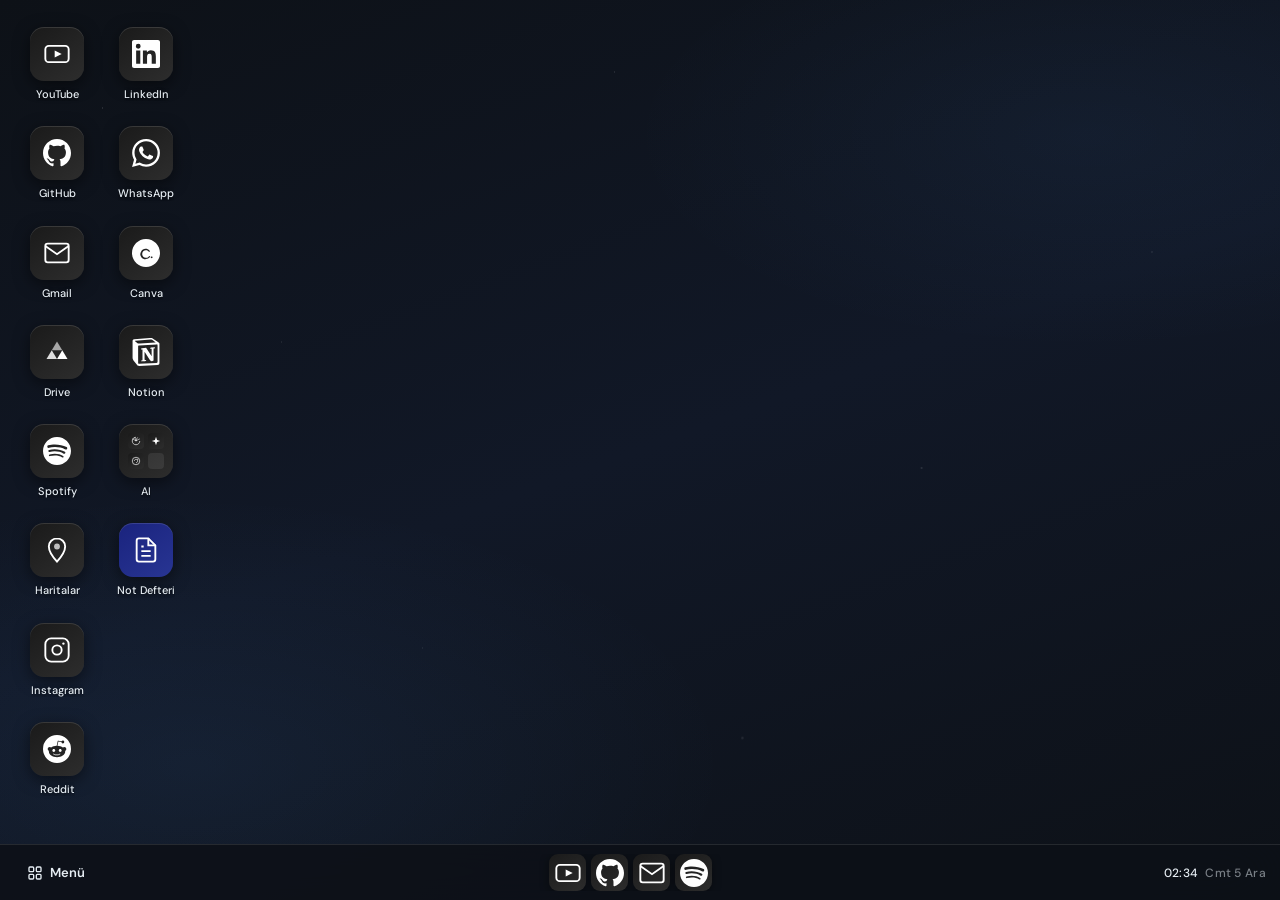
<file: index.html>
<!DOCTYPE html>
<html lang="tr">

<head>
    <meta charset="UTF-8">
    <meta name="viewport" content="width=device-width, initial-scale=1.0, maximum-scale=1.0, user-scalable=no">
    <link rel="icon" type="image/png" href="Duck.jpeg">
    <title>Masaüstüm</title>
    <link href="https://fonts.googleapis.com/css2?family=DM+Sans:wght@400;500;600&display=swap" rel="stylesheet">
    <link rel="stylesheet" href="style.css">
</head>

<body>
    <div id="wp"></div>
    <div id="desktop" oncontextmenu="showCtxMenu(event)"></div>

    <div id="taskbar">
        <div id="start-btn" onclick="toggleStart()">
            <svg viewBox="0 0 24 24" fill="none" stroke="currentColor" stroke-width="2">
                <rect x="3" y="3" width="7" height="7" rx="1.5" />
                <rect x="14" y="3" width="7" height="7" rx="1.5" />
                <rect x="3" y="14" width="7" height="7" rx="1.5" />
                <rect x="14" y="14" width="7" height="7" rx="1.5" />
            </svg>
            <span>Menü</span>
        </div>
        <div id="dock"></div>
        <div id="taskbar-right">
            <span id="clock">--:--</span>
            <span id="date-disp"></span>
        </div>
    </div>

    <button id="fab" onclick="openAddModal(null)">+</button>

    <!-- Folder Popup -->
    <div id="folder-popup">
        <div id="fp-header">
            <span id="fp-title">Klasör</span>
            <span id="fp-count"></span>
        </div>
        <div id="fp-grid"></div>
    </div>

    <!-- Start Menu -->
    <div id="start-menu">
        <h3>Uygulamalar</h3>
        <div id="menu-app-list"></div>
        <div style="height:1px;background:var(--b1);margin:10px 0;"></div>
        <h3>Ayarlar</h3>
        <div class="menu-item" onclick="openWpModal();toggleStart();">
            <div class="menu-item-left">
                <div class="mi-wrap" style="background:#1f2d3d;">
                    <svg viewBox="0 0 24 24" fill="none" stroke="#58a6ff" stroke-width="2">
                        <rect x="2" y="2" width="20" height="20" rx="3" />
                        <circle cx="8" cy="8" r="2" />
                        <path d="m2 15 5-5 4 4 3-3 4 4" />
                    </svg>
                </div>
                <span class="mi-label">Duvar Kağıdı</span>
            </div>
        </div>
        <div class="menu-item" onclick="openAddModal(null);toggleStart();">
            <div class="menu-item-left">
                <div class="mi-wrap" style="background:#1a2d1a;">
                    <svg viewBox="0 0 24 24" fill="none" stroke="#3fb950" stroke-width="2">
                        <line x1="12" y1="5" x2="12" y2="19" />
                        <line x1="5" y1="12" x2="19" y2="12" />
                    </svg>
                </div>
                <span class="mi-label">İkon Ekle</span>
            </div>
        </div>
        <div class="menu-item" id="edit-mi" onclick="toggleEditMode();toggleStart();">
            <div class="menu-item-left">
                <div class="mi-wrap" style="background:#2d2a1a;">
                    <svg viewBox="0 0 24 24" fill="none" stroke="#d29922" stroke-width="2">
                        <path d="m18.5 2.5 3 3L12 15l-4 1 1-4z" />
                    </svg>
                </div>
                <span id="edit-label" class="mi-label">İkonları Düzenle</span>
            </div>
        </div>
    </div>

    <!-- Context Menu -->
    <div id="ctx-menu">
        <div class="ctx-item" onclick="openAddModal(null);closeCtx();">
            <svg viewBox="0 0 24 24" fill="none" stroke="currentColor" stroke-width="2">
                <line x1="12" y1="5" x2="12" y2="19" />
                <line x1="5" y1="12" x2="19" y2="12" />
            </svg> Yeni Uygulama
        </div>
        <div class="ctx-item" onclick="openAddModal(null,'folder');closeCtx();">
            <svg viewBox="0 0 24 24" fill="none" stroke="currentColor" stroke-width="2">
                <path d="M22 19a2 2 0 0 1-2 2H4a2 2 0 0 1-2-2V5a2 2 0 0 1 2-2h5l2 3h9a2 2 0 0 1 2 2z" />
            </svg> Yeni Klasör
        </div>
        <div class="ctx-item" onclick="openWpModal();closeCtx();">
            <svg viewBox="0 0 24 24" fill="none" stroke="currentColor" stroke-width="2">
                <rect x="2" y="2" width="20" height="20" rx="3" />
                <circle cx="8" cy="8" r="2" />
                <path d="m2 15 5-5 4 4 3-3 4 4" />
            </svg> Duvar Kağıdı
        </div>
        <div class="ctx-sep"></div>
        <div class="ctx-item" onclick="toggleEditMode();closeCtx();">
            <svg viewBox="0 0 24 24" fill="none" stroke="currentColor" stroke-width="2">
                <path d="m18.5 2.5 3 3L12 15l-4 1 1-4z" />
            </svg> Düzenleme Modu
        </div>
    </div>

    <!-- Add Modal -->
    <div id="add-modal" class="modal-overlay">
        <div class="modal-box">
            <div class="drag-handle"></div>
            <h2 id="add-modal-title">Yeni Uygulama</h2>
            <div class="type-toggle" id="type-toggle">
                <button class="type-btn active" id="type-app-btn" onclick="setType('app')">Uygulama</button>
                <button class="type-btn" id="type-folder-btn" onclick="setType('folder')">Klasör</button>
            </div>
            <div class="field"><label>İsim</label><input type="text" id="i-name" placeholder="örn. YouTube"
                    autocomplete="off"></div>
            <div class="field" id="url-field"><label>URL</label><input type="url" id="i-url" placeholder="https://..."
                    inputmode="url"></div>
            <div class="field"><label>İkon</label>
                <div class="icon-picker-grid" id="icon-picker"></div>
            </div>
            <div class="field"><label>Renk</label>
                <select id="i-color">
                    <option value="#c62828,#e53935">Kırmızı</option>
                    <option value="#1565c0,#1976d2">Mavi</option>
                    <option value="#1b5e20,#388e3c">Yeşil</option>
                    <option value="#e65100,#f57c00">Turuncu</option>
                    <option value="#4527a0,#7b1fa2">Mor</option>
                    <option value="#880e4f,#c2185b">Pembe</option>
                    <option value="#212121,#424242">Koyu</option>
                    <option value="#006064,#0097a7">Teal</option>
                    <option value="#1a237e,#283593">Lacivert</option>
                    <option value="#bf360c,#d84315">Ateş</option>
                    <option value="#37474f,#546e7a">Çelik</option>
                    <option value="#4e342e,#6d4c41">Kahve</option>
                </select>
            </div>
            <div class="field" id="view-mode-field"><label>Klasör Görünümü</label>
                <div class="type-toggle">
                    <button class="type-btn active" id="vm-transparent-btn" onclick="setViewMode('transparent')">Şeffaf</button>
                    <button class="type-btn" id="vm-icon-btn" onclick="setViewMode('icon')">İkon</button>
                </div>
            </div>
            <div class="modal-actions">
                <button class="btn btn-cancel" onclick="closeAddModal()">İptal</button>
                <button class="btn btn-primary" id="add-confirm-btn" onclick="confirmAdd()">Ekle</button>
            </div>
        </div>
    </div>

    <!-- Wallpaper Modal -->
    <div id="wp-modal" class="modal-overlay">
        <div class="modal-box">
            <div class="drag-handle"></div>
            <h2>Duvar Kağıdı</h2>
            <div class="wp-grid" id="wp-grid"></div>
            <div class="modal-actions">
                <button class="btn btn-cancel" onclick="closeWpModal()">İptal</button>
                <button class="btn btn-primary" onclick="applyWp()">Uygula</button>
            </div>
        </div>
    </div>

    <div id="toast"></div>
    <script src="script.js"></script>
</body>

</html>
</file>
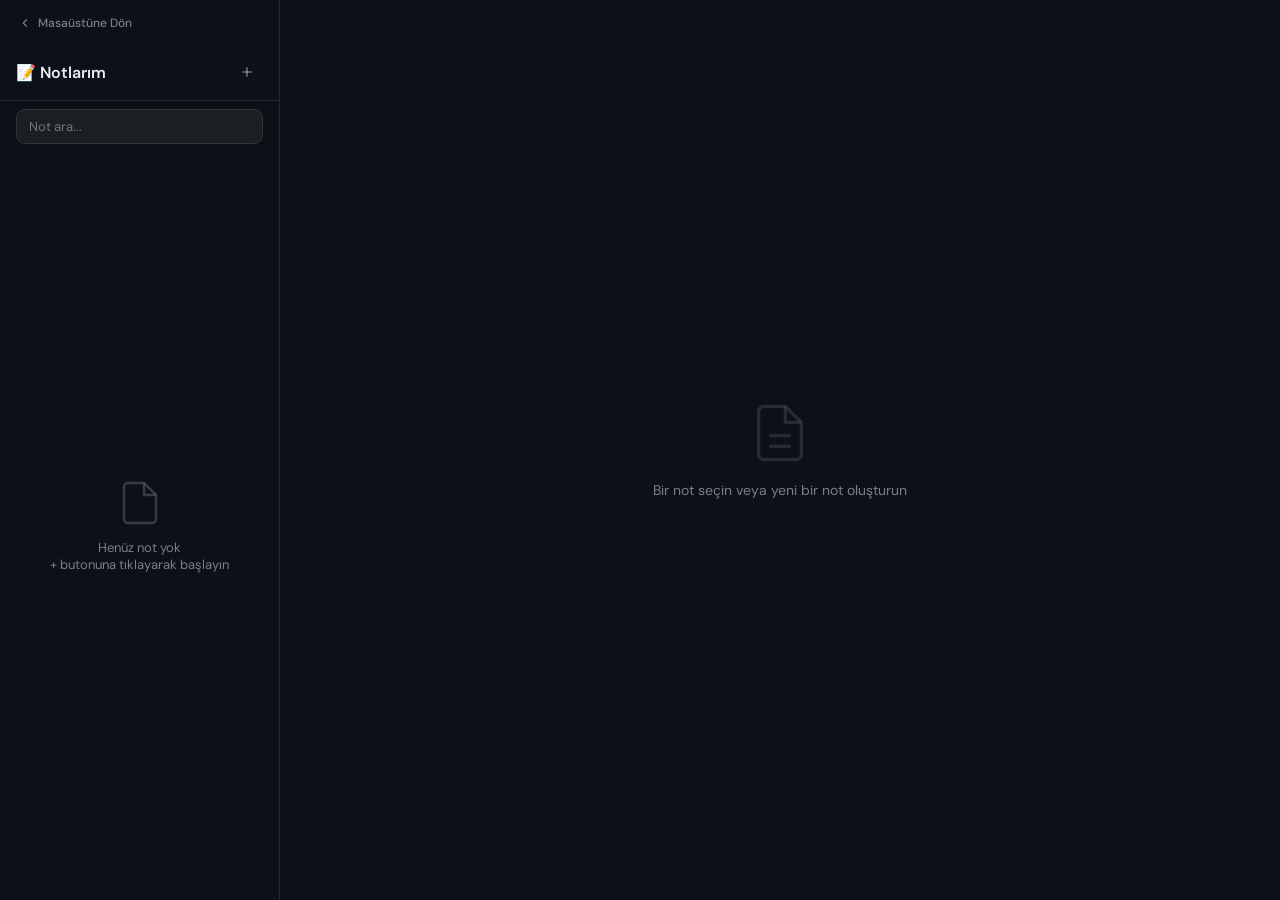
<file: notepad.html>
<!DOCTYPE html>
<html lang="tr">
<head>
    <meta charset="UTF-8">
    <meta name="viewport" content="width=device-width, initial-scale=1.0, maximum-scale=1.0, user-scalable=no">
    <title>Not Defteri</title>
    <link href="https://fonts.googleapis.com/css2?family=DM+Sans:wght@400;500;600&display=swap" rel="stylesheet">
    <style>
        * { margin:0; padding:0; box-sizing:border-box; -webkit-tap-highlight-color:transparent; }
        :root {
            --bg:#0d1117; --s1:rgba(255,255,255,.05); --s2:rgba(255,255,255,.09);
            --b1:rgba(255,255,255,.1); --b2:rgba(255,255,255,.18);
            --tx:#e6edf3; --tx2:rgba(230,237,243,.5); --ac:#58a6ff; --red:#f85149;
            --sh:0 8px 32px rgba(0,0,0,.65);
        }
        body { font-family:'DM Sans',sans-serif; background:var(--bg); color:var(--tx); height:100vh; display:flex; overflow:hidden; }

        /* Sidebar */
        #sidebar {
            width:280px; min-width:280px; height:100vh; background:rgba(13,17,23,.97);
            border-right:1px solid var(--b1); display:flex; flex-direction:column; z-index:10;
        }
        #sidebar-header {
            padding:18px 16px 12px; display:flex; align-items:center; justify-content:space-between;
            border-bottom:1px solid var(--b1);
        }
        #sidebar-header h2 { font-size:16px; font-weight:600; }
        .header-actions { display:flex; gap:6px; }
        .icon-btn {
            width:32px; height:32px; border-radius:8px; border:none; background:transparent;
            color:var(--tx2); cursor:pointer; display:flex; align-items:center; justify-content:center;
            transition:background .12s, color .12s;
        }
        .icon-btn:hover { background:var(--s2); color:var(--tx); }
        .icon-btn svg { width:16px; height:16px; }

        #search-box {
            padding:8px 16px;
        }
        #search-input {
            width:100%; background:rgba(255,255,255,.06); border:1px solid var(--b1); border-radius:9px;
            padding:8px 12px; color:var(--tx); font-family:'DM Sans',sans-serif; font-size:13px; outline:none;
            transition:border-color .13s;
        }
        #search-input:focus { border-color:rgba(88,166,255,.55); }

        #note-list {
            flex:1; overflow-y:auto; padding:6px 8px; scrollbar-width:thin;
            scrollbar-color:var(--b1) transparent;
        }
        .note-item {
            padding:10px 12px; border-radius:10px; cursor:pointer; margin-bottom:2px;
            border:1px solid transparent; transition:background .12s, border-color .12s;
        }
        .note-item:hover { background:var(--s2); }
        .note-item.active { background:rgba(88,166,255,.1); border-color:rgba(88,166,255,.3); }
        .note-item-title { font-size:13px; font-weight:600; margin-bottom:2px; overflow:hidden; text-overflow:ellipsis; white-space:nowrap; }
        .note-item-preview { font-size:11px; color:var(--tx2); overflow:hidden; text-overflow:ellipsis; white-space:nowrap; }
        .note-item-date { font-size:10px; color:var(--tx2); margin-top:3px; opacity:.7; }

        .empty-state {
            display:flex; flex-direction:column; align-items:center; justify-content:center;
            height:100%; color:var(--tx2); text-align:center; padding:20px;
        }
        .empty-state svg { width:48px; height:48px; margin-bottom:12px; opacity:.4; }
        .empty-state p { font-size:13px; }

        /* Editor */
        #editor-area {
            flex:1; display:flex; flex-direction:column; height:100vh;
        }
        #editor-toolbar {
            padding:12px 20px; display:flex; align-items:center; justify-content:space-between;
            border-bottom:1px solid var(--b1); min-height:54px;
        }
        #note-title-input {
            background:transparent; border:none; color:var(--tx); font-family:'DM Sans',sans-serif;
            font-size:16px; font-weight:600; outline:none; flex:1; min-width:0;
        }
        #note-title-input::placeholder { color:var(--tx2); }
        .toolbar-actions { display:flex; gap:6px; align-items:center; flex-shrink:0; }
        #char-count { font-size:11px; color:var(--tx2); margin-right:8px; }

        #note-content {
            flex:1; resize:none; background:transparent; border:none; color:var(--tx);
            font-family:'DM Sans',sans-serif; font-size:14px; line-height:1.7; padding:20px 24px;
            outline:none; scrollbar-width:thin; scrollbar-color:var(--b1) transparent;
        }
        #note-content::placeholder { color:var(--tx2); }

        #no-note-selected {
            flex:1; display:flex; flex-direction:column; align-items:center; justify-content:center;
            color:var(--tx2); text-align:center;
        }
        #no-note-selected svg { width:64px; height:64px; margin-bottom:16px; opacity:.25; }
        #no-note-selected p { font-size:14px; }

        /* Delete confirm */
        .delete-confirm {
            position:fixed; inset:0; background:rgba(0,0,0,.6); z-index:500;
            display:none; align-items:center; justify-content:center; backdrop-filter:blur(6px);
        }
        .delete-confirm.open { display:flex; }
        .delete-box {
            background:rgba(13,17,23,.99); border:1px solid var(--b2); border-radius:16px;
            padding:24px; width:min(360px,90vw); box-shadow:var(--sh); text-align:center;
        }
        .delete-box h3 { font-size:15px; margin-bottom:8px; }
        .delete-box p { font-size:13px; color:var(--tx2); margin-bottom:18px; }
        .delete-box-actions { display:flex; gap:10px; }
        .dbtn { flex:1; padding:10px; border-radius:10px; border:none; cursor:pointer; font-family:'DM Sans',sans-serif; font-size:14px; font-weight:600; transition:opacity .13s; }
        .dbtn-cancel { background:var(--s1); color:var(--tx2); }
        .dbtn-cancel:hover { background:var(--s2); }
        .dbtn-delete { background:var(--red); color:#fff; }
        .dbtn-delete:hover { opacity:.85; }

        /* Mobile sidebar toggle */
        #mobile-toggle {
            display:none; position:fixed; top:10px; left:10px; z-index:20;
            width:36px; height:36px; border-radius:9px; border:1px solid var(--b1);
            background:rgba(13,17,23,.9); color:var(--tx); cursor:pointer;
            align-items:center; justify-content:center; backdrop-filter:blur(12px);
        }
        #mobile-toggle svg { width:18px; height:18px; }

        /* Back button */
        #back-btn {
            display:flex; align-items:center; gap:6px; padding:7px 10px; border-radius:8px;
            border:none; background:transparent; color:var(--tx2); cursor:pointer;
            font-family:'DM Sans',sans-serif; font-size:12px; font-weight:500;
            transition:background .12s, color .12s; text-decoration:none; margin:8px 8px 0;
        }
        #back-btn:hover { background:var(--s2); color:var(--tx); }
        #back-btn svg { width:14px; height:14px; }

        /* Toast */
        #toast {
            position:fixed; bottom:20px; left:50%; transform:translateX(-50%);
            background:rgba(22,30,46,.97); border:1px solid var(--b2); color:var(--tx);
            font-size:13px; font-weight:500; padding:9px 18px; border-radius:30px; z-index:600;
            opacity:0; pointer-events:none; transition:opacity .2s; white-space:nowrap;
            box-shadow:0 4px 20px rgba(0,0,0,.5);
        }
        #toast.show { opacity:1; }

        @media(max-width:640px) {
            #sidebar { position:fixed; left:-290px; transition:left .25s ease; z-index:100; }
            #sidebar.open { left:0; }
            #mobile-toggle { display:flex; }
            .sidebar-backdrop {
                position:fixed; inset:0; background:rgba(0,0,0,.4); z-index:90;
                display:none;
            }
            .sidebar-backdrop.show { display:block; }
        }
    </style>
</head>
<body>
    <div id="mobile-toggle" onclick="toggleSidebar()">
        <svg viewBox="0 0 24 24" fill="none" stroke="currentColor" stroke-width="2">
            <line x1="3" y1="6" x2="21" y2="6"/><line x1="3" y1="12" x2="21" y2="12"/><line x1="3" y1="18" x2="21" y2="18"/>
        </svg>
    </div>
    <div class="sidebar-backdrop" id="sidebar-backdrop" onclick="toggleSidebar()"></div>

    <div id="sidebar">
        <a id="back-btn" href="index3.html">
            <svg viewBox="0 0 24 24" fill="none" stroke="currentColor" stroke-width="2"><polyline points="15 18 9 12 15 6"/></svg>
            Masaüstüne Dön
        </a>
        <div id="sidebar-header">
            <h2>📝 Notlarım</h2>
            <div class="header-actions">
                <button class="icon-btn" onclick="createNote()" title="Yeni Not">
                    <svg viewBox="0 0 24 24" fill="none" stroke="currentColor" stroke-width="2">
                        <line x1="12" y1="5" x2="12" y2="19"/><line x1="5" y1="12" x2="19" y2="12"/>
                    </svg>
                </button>
            </div>
        </div>
        <div id="search-box">
            <input type="text" id="search-input" placeholder="Not ara..." oninput="renderNoteList()">
        </div>
        <div id="note-list"></div>
    </div>

    <div id="editor-area">
        <div id="no-note-selected">
            <svg viewBox="0 0 24 24" fill="none" stroke="currentColor" stroke-width="1.2">
                <path d="M14 2H6a2 2 0 0 0-2 2v16a2 2 0 0 0 2 2h12a2 2 0 0 0 2-2V8z"/>
                <polyline points="14 2 14 8 20 8"/>
                <line x1="8" y1="13" x2="16" y2="13"/><line x1="8" y1="17" x2="16" y2="17"/>
            </svg>
            <p>Bir not seçin veya yeni bir not oluşturun</p>
        </div>
        <div id="editor-view" style="display:none;flex:1;flex-direction:column;">
            <div id="editor-toolbar">
                <input type="text" id="note-title-input" placeholder="Başlık..." oninput="saveCurrentNote()">
                <div class="toolbar-actions">
                    <span id="char-count">0 karakter</span>
                    <button class="icon-btn" onclick="confirmDeleteNote()" title="Notu Sil" style="color:var(--red);">
                        <svg viewBox="0 0 24 24" fill="none" stroke="currentColor" stroke-width="2">
                            <polyline points="3 6 5 6 21 6"/><path d="M19 6v14a2 2 0 0 1-2 2H7a2 2 0 0 1-2-2V6m3 0V4a2 2 0 0 1 2-2h4a2 2 0 0 1 2 2v2"/>
                        </svg>
                    </button>
                </div>
            </div>
            <textarea id="note-content" placeholder="Yazmaya başlayın..." oninput="saveCurrentNote()"></textarea>
        </div>
    </div>

    <div class="delete-confirm" id="delete-confirm">
        <div class="delete-box">
            <h3>Notu Sil</h3>
            <p>Bu notu silmek istediğinizden emin misiniz? Bu işlem geri alınamaz.</p>
            <div class="delete-box-actions">
                <button class="dbtn dbtn-cancel" onclick="closeDeleteConfirm()">İptal</button>
                <button class="dbtn dbtn-delete" onclick="deleteCurrentNote()">Sil</button>
            </div>
        </div>
    </div>

    <div id="toast"></div>

    <script>
        const NOTES_KEY = 'masaustu_notes_v1';
        let notes = [];
        let activeNoteId = null;
        let saveTimer = null;

        function loadNotes() {
            try { const r = localStorage.getItem(NOTES_KEY); if (r) notes = JSON.parse(r); } catch(e) {}
        }
        function saveNotes() {
            try { localStorage.setItem(NOTES_KEY, JSON.stringify(notes)); } catch(e) {}
        }

        function createNote() {
            const note = {
                id: 'n_' + Date.now(),
                title: '',
                content: '',
                created: Date.now(),
                updated: Date.now()
            };
            notes.unshift(note);
            saveNotes();
            selectNote(note.id);
            renderNoteList();
            document.getElementById('note-title-input').focus();
            closeSidebarMobile();
        }

        function selectNote(id) {
            activeNoteId = id;
            const note = notes.find(n => n.id === id);
            if (!note) return;
            document.getElementById('no-note-selected').style.display = 'none';
            const ev = document.getElementById('editor-view');
            ev.style.display = 'flex';
            document.getElementById('note-title-input').value = note.title;
            document.getElementById('note-content').value = note.content;
            updateCharCount();
            renderNoteList();
        }

        function saveCurrentNote() {
            if (!activeNoteId) return;
            const note = notes.find(n => n.id === activeNoteId);
            if (!note) return;
            note.title = document.getElementById('note-title-input').value;
            note.content = document.getElementById('note-content').value;
            note.updated = Date.now();
            updateCharCount();
            clearTimeout(saveTimer);
            saveTimer = setTimeout(() => { saveNotes(); renderNoteList(); }, 400);
        }

        function updateCharCount() {
            const content = document.getElementById('note-content').value;
            document.getElementById('char-count').textContent = content.length + ' karakter';
        }

        function confirmDeleteNote() {
            if (!activeNoteId) return;
            document.getElementById('delete-confirm').classList.add('open');
        }
        function closeDeleteConfirm() {
            document.getElementById('delete-confirm').classList.remove('open');
        }
        function deleteCurrentNote() {
            notes = notes.filter(n => n.id !== activeNoteId);
            activeNoteId = null;
            saveNotes();
            document.getElementById('editor-view').style.display = 'none';
            document.getElementById('no-note-selected').style.display = 'flex';
            renderNoteList();
            closeDeleteConfirm();
            showToast('🗑️ Not silindi');
        }

        function renderNoteList() {
            const list = document.getElementById('note-list');
            const query = document.getElementById('search-input').value.toLowerCase();
            const filtered = notes.filter(n => {
                const title = (n.title || 'İsimsiz Not').toLowerCase();
                const content = (n.content || '').toLowerCase();
                return title.includes(query) || content.includes(query);
            });

            if (filtered.length === 0) {
                list.innerHTML = `<div class="empty-state">
                    <svg viewBox="0 0 24 24" fill="none" stroke="currentColor" stroke-width="1.2">
                        <path d="M14 2H6a2 2 0 0 0-2 2v16a2 2 0 0 0 2 2h12a2 2 0 0 0 2-2V8z"/>
                        <polyline points="14 2 14 8 20 8"/>
                    </svg>
                    <p>${query ? 'Sonuç bulunamadı' : 'Henüz not yok<br>+ butonuna tıklayarak başlayın'}</p>
                </div>`;
                return;
            }

            list.innerHTML = filtered.map(n => {
                const title = n.title || 'İsimsiz Not';
                const preview = n.content ? n.content.substring(0, 60) : 'Boş not';
                const date = new Date(n.updated);
                const dateStr = date.toLocaleDateString('tr-TR', { day:'numeric', month:'short' }) + ' ' + date.toLocaleTimeString('tr-TR', { hour:'2-digit', minute:'2-digit' });
                return `<div class="note-item${n.id === activeNoteId ? ' active' : ''}" onclick="selectNote('${n.id}');closeSidebarMobile();">
                    <div class="note-item-title">${escHtml(title)}</div>
                    <div class="note-item-preview">${escHtml(preview)}</div>
                    <div class="note-item-date">${dateStr}</div>
                </div>`;
            }).join('');
        }

        function escHtml(s) {
            return s.replace(/&/g,'&amp;').replace(/</g,'&lt;').replace(/>/g,'&gt;');
        }

        // Sidebar mobile
        function toggleSidebar() {
            document.getElementById('sidebar').classList.toggle('open');
            document.getElementById('sidebar-backdrop').classList.toggle('show');
        }
        function closeSidebarMobile() {
            if (window.innerWidth <= 640) {
                document.getElementById('sidebar').classList.remove('open');
                document.getElementById('sidebar-backdrop').classList.remove('show');
            }
        }

        // Toast
        let tt;
        function showToast(msg) {
            const t = document.getElementById('toast'); t.textContent = msg; t.classList.add('show');
            clearTimeout(tt); tt = setTimeout(() => t.classList.remove('show'), 2500);
        }

        // Init
        loadNotes();
        renderNoteList();
        // Auto-select first note if exists
        if (notes.length > 0) selectNote(notes[0].id);
    </script>
</body>
</html>
</file>
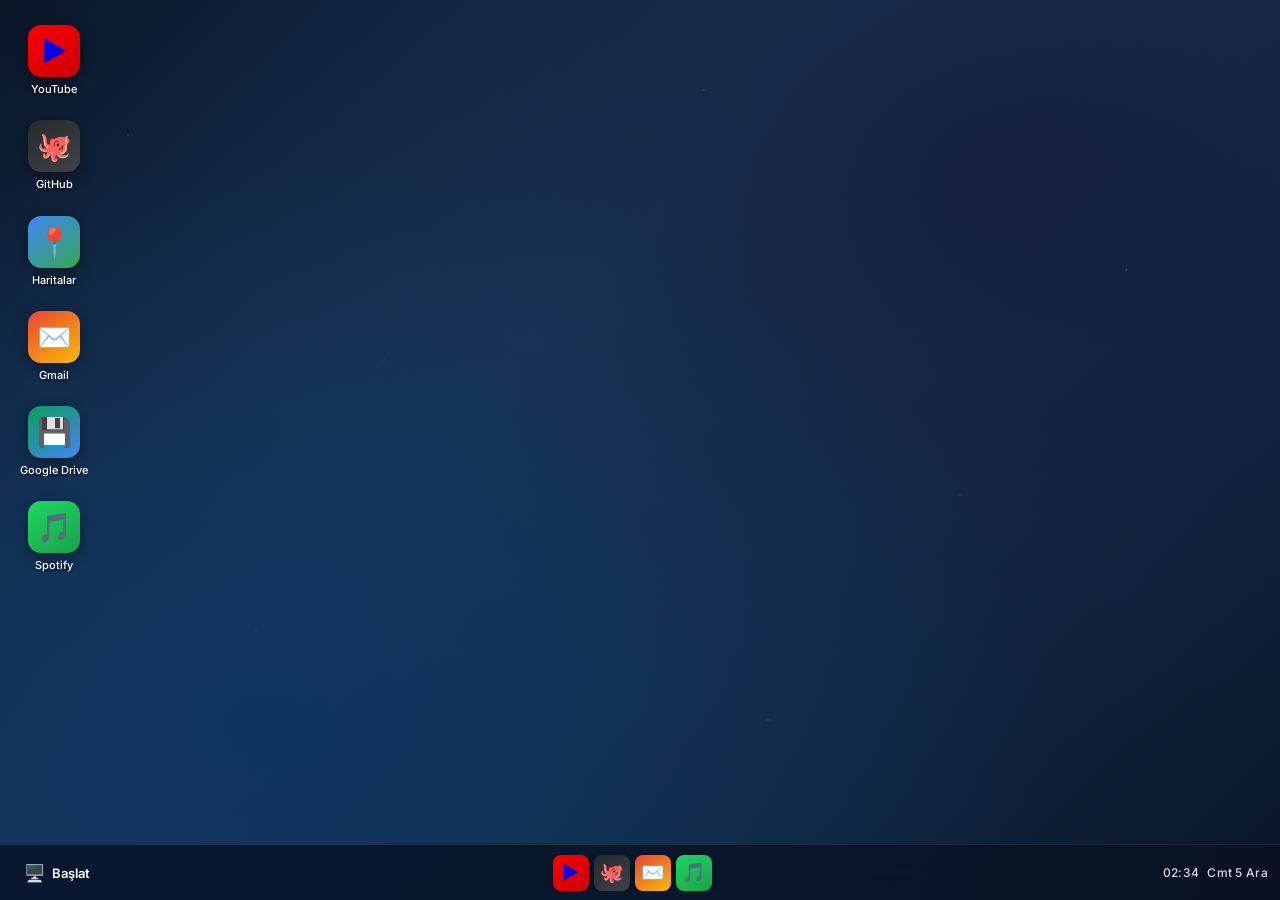
<file: try1.html>
<!DOCTYPE html>
<html lang="tr">
<head>
<meta charset="UTF-8">
<meta name="viewport" content="width=device-width, initial-scale=1.0, maximum-scale=1.0, user-scalable=no">
<title>Masaüstüm</title>
<link href="https://fonts.googleapis.com/css2?family=Inter:wght@400;500;600&display=swap" rel="stylesheet">
<style>
  * { margin: 0; padding: 0; box-sizing: border-box; -webkit-tap-highlight-color: transparent; }

  :root {
    --taskbar-h: 56px;
    --glass: rgba(255,255,255,0.12);
    --glass-border: rgba(255,255,255,0.22);
    --text: #fff;
    --text-shadow: 0 1px 4px rgba(0,0,0,0.7);
  }

  body {
    font-family: 'Inter', sans-serif;
    width: 100vw; height: 100vh;
    overflow: hidden;
    background: #1a3a5c;
    user-select: none;
    -webkit-user-select: none;
  }

  /* Wallpaper */
  #wallpaper {
    position: fixed; inset: 0; z-index: 0;
    background: radial-gradient(ellipse at 20% 80%, #0f3460 0%, transparent 55%),
      radial-gradient(ellipse at 80% 20%, #16213e 0%, transparent 55%),
      linear-gradient(135deg, #0a1628 0%, #1a3a5c 40%, #0a1628 100%);
    transition: background 0.5s ease;
  }
  #wallpaper::after {
    content: ''; position: absolute; inset: 0; pointer-events: none;
    background-image:
      radial-gradient(1px 1px at 10% 15%, rgba(255,255,255,0.3) 0%, transparent 100%),
      radial-gradient(1px 1px at 30% 40%, rgba(255,255,255,0.2) 0%, transparent 100%),
      radial-gradient(1px 1px at 55% 10%, rgba(255,255,255,0.25) 0%, transparent 100%),
      radial-gradient(1px 1px at 75% 55%, rgba(255,255,255,0.2) 0%, transparent 100%),
      radial-gradient(1.5px 1.5px at 88% 30%, rgba(255,255,255,0.25) 0%, transparent 100%),
      radial-gradient(1px 1px at 20% 70%, rgba(255,255,255,0.15) 0%, transparent 100%),
      radial-gradient(2px 2px at 60% 80%, rgba(255,255,255,0.12) 0%, transparent 100%);
  }

  /* Desktop */
  #desktop {
    position: fixed;
    top: 0; left: 0; right: 0;
    bottom: var(--taskbar-h);
    z-index: 1;
    padding: 16px 14px;
    display: flex;
    flex-direction: column;
    flex-wrap: wrap;
    align-content: flex-start;
    gap: 6px;
    overflow: hidden;
  }

  /* Icons */
  .icon {
    width: 80px;
    display: flex; flex-direction: column;
    align-items: center; gap: 5px;
    cursor: pointer;
    padding: 8px 4px;
    border-radius: 11px;
    border: 1px solid transparent;
    transition: background 0.14s, border-color 0.14s, transform 0.1s;
    text-decoration: none;
    animation: iconIn 0.35s ease both;
    position: relative;
  }
  @keyframes iconIn {
    from { opacity: 0; transform: translateY(10px) scale(0.88); }
    to   { opacity: 1; transform: translateY(0) scale(1); }
  }
  .icon:hover { background: rgba(255,255,255,0.14); border-color: var(--glass-border); }
  .icon:active { transform: scale(0.92); }

  .icon-img {
    width: 52px; height: 52px;
    border-radius: 13px;
    display: flex; align-items: center; justify-content: center;
    font-size: 28px;
    box-shadow: 0 4px 14px rgba(0,0,0,0.4);
    transition: transform 0.14s, box-shadow 0.14s;
    flex-shrink: 0;
  }
  .icon:hover .icon-img { transform: translateY(-3px); box-shadow: 0 8px 20px rgba(0,0,0,0.5); }

  .icon-label {
    font-size: 11px; font-weight: 500;
    color: var(--text); text-shadow: var(--text-shadow);
    text-align: center; line-height: 1.3;
    max-width: 72px;
    overflow: hidden; text-overflow: ellipsis; white-space: nowrap;
  }

  /* Delete badge */
  .del-btn {
    display: none;
    position: absolute; top: 1px; right: 1px;
    width: 19px; height: 19px;
    border-radius: 50%;
    background: #ef4444; color: #fff;
    font-size: 11px; font-weight: 700;
    align-items: center; justify-content: center;
    cursor: pointer; z-index: 10;
    box-shadow: 0 1px 4px rgba(0,0,0,0.4);
    line-height: 1;
  }
  body.edit-mode .del-btn { display: flex; }
  body.edit-mode .icon { animation: wiggle 0.55s ease infinite alternate; }
  @keyframes wiggle {
    from { transform: rotate(-1.8deg) scale(1); }
    to   { transform: rotate(1.8deg) scale(1); }
  }

  /* Taskbar */
  #taskbar {
    position: fixed; bottom: 0; left: 0; right: 0;
    height: var(--taskbar-h);
    background: rgba(8,18,36,0.80);
    backdrop-filter: blur(24px); -webkit-backdrop-filter: blur(24px);
    border-top: 1px solid rgba(255,255,255,0.1);
    z-index: 100;
    display: flex; align-items: center;
    justify-content: space-between;
    padding: 0 12px; gap: 8px;
  }

  #start-btn {
    display: flex; align-items: center; gap: 7px;
    padding: 7px 11px; border-radius: 9px;
    cursor: pointer; border: 1px solid transparent;
    transition: background 0.14s, border-color 0.14s;
    color: #fff; font-size: 13px; font-weight: 600;
    background: transparent; white-space: nowrap; flex-shrink: 0;
  }
  #start-btn:hover { background: var(--glass); border-color: var(--glass-border); }
  #start-btn:active { background: rgba(255,255,255,0.2); }
  #start-btn .logo { font-size: 17px; }

  #dock {
    display: flex; align-items: center; gap: 5px;
    overflow-x: auto; scrollbar-width: none;
    flex: 1; justify-content: center;
  }
  #dock::-webkit-scrollbar { display: none; }

  .dock-icon {
    width: 36px; height: 36px; border-radius: 8px;
    display: flex; align-items: center; justify-content: center;
    font-size: 19px; cursor: pointer; flex-shrink: 0;
    transition: transform 0.14s, box-shadow 0.14s;
    text-decoration: none;
    box-shadow: 0 2px 8px rgba(0,0,0,0.3);
  }
  .dock-icon:hover { transform: translateY(-4px) scale(1.12); box-shadow: 0 6px 18px rgba(0,0,0,0.45); }
  .dock-icon:active { transform: scale(0.88); }

  #taskbar-right {
    display: flex; align-items: center; gap: 8px;
    font-size: 12px; color: rgba(255,255,255,0.85);
    font-weight: 500; flex-shrink: 0; letter-spacing: 0.3px;
  }
  #date-disp { display: none; }
  @media (min-width: 420px) { #date-disp { display: block; } }

  /* Start Menu */
  #start-menu {
    position: fixed;
    bottom: calc(var(--taskbar-h) + 8px); left: 10px;
    width: min(286px, calc(100vw - 20px));
    background: rgba(8,18,36,0.95);
    backdrop-filter: blur(30px); -webkit-backdrop-filter: blur(30px);
    border: 1px solid rgba(255,255,255,0.14);
    border-radius: 16px; padding: 15px;
    z-index: 200; display: none;
    max-height: calc(100vh - var(--taskbar-h) - 20px);
    overflow-y: auto; scrollbar-width: thin;
    box-shadow: 0 20px 60px rgba(0,0,0,0.65);
  }
  #start-menu.open { display: block; animation: menuIn 0.17s ease; }
  @keyframes menuIn {
    from { opacity:0; transform: translateY(8px) scale(0.97); }
    to   { opacity:1; transform: translateY(0) scale(1); }
  }
  #start-menu h3 {
    color: rgba(255,255,255,0.42); font-size: 10px;
    font-weight: 600; letter-spacing: 1.2px;
    text-transform: uppercase; margin-bottom: 7px;
  }
  .menu-item {
    display: flex; align-items: center; gap: 11px;
    padding: 8px 9px; border-radius: 9px; cursor: pointer;
    text-decoration: none; color: #fff;
    font-size: 13.5px; font-weight: 500;
    transition: background 0.11s;
  }
  .menu-item:hover, .menu-item:active { background: rgba(255,255,255,0.1); }
  .mi-icon {
    width: 29px; height: 29px; border-radius: 7px;
    display: flex; align-items: center; justify-content: center;
    font-size: 15px; box-shadow: 0 2px 6px rgba(0,0,0,0.3);
    flex-shrink: 0;
  }

  /* Context Menu */
  #ctx-menu {
    position: fixed;
    background: rgba(8,18,36,0.97);
    backdrop-filter: blur(20px);
    border: 1px solid rgba(255,255,255,0.14);
    border-radius: 11px; padding: 6px;
    z-index: 300; display: none;
    min-width: 192px;
    box-shadow: 0 12px 40px rgba(0,0,0,0.6);
  }
  #ctx-menu.open { display: block; animation: ctxIn 0.12s ease; }
  @keyframes ctxIn { from { opacity:0; transform: scale(0.95); } to { opacity:1; transform: scale(1); } }
  .ctx-item {
    display: flex; align-items: center; gap: 9px;
    padding: 9px 12px; border-radius: 7px;
    cursor: pointer; color: #fff;
    font-size: 13px; font-weight: 500;
    transition: background 0.1s;
  }
  .ctx-item:hover { background: rgba(255,255,255,0.11); }
  .ctx-sep { height: 1px; background: rgba(255,255,255,0.1); margin: 4px 0; }

  /* FAB */
  #fab {
    display: none; position: fixed;
    bottom: calc(var(--taskbar-h) + 14px); right: 14px;
    width: 50px; height: 50px; border-radius: 50%;
    background: linear-gradient(135deg, #3b82f6, #1d4ed8);
    color: #fff; font-size: 26px;
    align-items: center; justify-content: center;
    cursor: pointer; z-index: 90;
    box-shadow: 0 4px 18px rgba(59,130,246,0.55);
    border: none; transition: transform 0.14s;
  }
  #fab:active { transform: scale(0.88); }
  @media (max-width: 600px) { #fab { display: flex; } }

  /* Modal overlays */
  .modal-overlay {
    position: fixed; inset: 0;
    background: rgba(0,0,0,0.55);
    z-index: 400; display: none;
    align-items: flex-end; justify-content: center;
    backdrop-filter: blur(5px);
  }
  .modal-overlay.open { display: flex; }
  @media (min-width: 500px) { .modal-overlay { align-items: center; } }

  .modal-box {
    background: rgba(8,18,40,0.98);
    border: 1px solid rgba(255,255,255,0.16);
    border-radius: 22px 22px 0 0;
    padding: 10px 20px 36px;
    width: 100%; max-width: 420px;
    box-shadow: 0 -10px 50px rgba(0,0,0,0.65);
    animation: slideUp 0.22s ease;
    max-height: 92vh; overflow-y: auto;
  }
  @media (min-width: 500px) {
    .modal-box { border-radius: 18px; padding: 28px 24px; animation: modalIn 0.2s ease; }
  }
  @keyframes slideUp { from { opacity:0; transform:translateY(40px); } to { opacity:1; transform:translateY(0); } }
  @keyframes modalIn { from { opacity:0; transform:scale(0.93) translateY(8px); } to { opacity:1; transform:scale(1) translateY(0); } }

  .drag-handle {
    width: 36px; height: 4px;
    background: rgba(255,255,255,0.2); border-radius: 2px;
    margin: 8px auto 18px;
  }
  @media (min-width: 500px) { .drag-handle { display: none; } }

  .modal-box h2 { color:#fff; font-size:17px; font-weight:600; margin-bottom:18px; }

  .field { margin-bottom: 14px; }
  .field label {
    display:block; color: rgba(255,255,255,0.48);
    font-size:10.5px; font-weight:600; letter-spacing:0.9px;
    text-transform:uppercase; margin-bottom:6px;
  }
  .field input, .field select {
    width: 100%;
    background: rgba(255,255,255,0.07);
    border: 1px solid rgba(255,255,255,0.13);
    border-radius: 9px; padding: 10px 13px;
    color: #fff; font-family: 'Inter', sans-serif;
    font-size: 14px; outline: none;
    transition: border-color 0.14s;
  }
  .field input:focus, .field select:focus { border-color: rgba(100,160,255,0.55); }
  .field select option { background: #0a1628; }

  .emoji-grid {
    display: grid; grid-template-columns: repeat(8, 1fr);
    gap: 4px; margin-top: 4px;
  }
  .emoji-pick {
    width: 100%; aspect-ratio: 1;
    display: flex; align-items: center; justify-content: center;
    font-size: 19px; border-radius: 6px; cursor: pointer;
    border: 1.5px solid transparent; transition: background 0.1s;
  }
  .emoji-pick:hover { background: rgba(255,255,255,0.11); }
  .emoji-pick.selected { border-color: rgba(100,160,255,0.65); background: rgba(100,160,255,0.14); }

  .modal-actions { display:flex; gap:10px; margin-top:20px; }
  .btn {
    flex:1; padding:11px; border-radius:10px; border:none;
    cursor:pointer; font-family:'Inter',sans-serif;
    font-size:14px; font-weight:600;
    transition: opacity 0.14s, transform 0.1s;
  }
  .btn:active { transform: scale(0.96); }
  .btn-primary { background: linear-gradient(135deg, #3b82f6, #1d4ed8); color:#fff; }
  .btn-primary:hover { opacity: 0.88; }
  .btn-cancel { background: rgba(255,255,255,0.08); color: rgba(255,255,255,0.68); }
  .btn-cancel:hover { background: rgba(255,255,255,0.13); }

  .wp-grid { display: grid; grid-template-columns: repeat(3, 1fr); gap: 10px; margin: 14px 0; }
  .wp-opt {
    height: 66px; border-radius: 10px; cursor: pointer;
    border: 2.5px solid transparent;
    transition: border-color 0.14s, transform 0.12s;
  }
  .wp-opt:hover { transform: scale(1.04); }
  .wp-opt.selected { border-color: #3b82f6; }

  /* Toast */
  #toast {
    position: fixed;
    bottom: calc(var(--taskbar-h) + 14px); left: 50%;
    transform: translateX(-50%);
    background: rgba(20,40,70,0.96);
    border: 1px solid rgba(255,255,255,0.14);
    color: #fff; font-size: 13px; font-weight: 500;
    padding: 9px 18px; border-radius: 30px;
    z-index: 500; opacity: 0; pointer-events: none;
    transition: opacity 0.2s; white-space: nowrap;
    box-shadow: 0 4px 20px rgba(0,0,0,0.4);
  }
  #toast.show { opacity: 1; }

  /* Mobile icon grid */
  @media (max-width: 480px) {
    #desktop { flex-direction: row; flex-wrap: wrap; align-content: flex-start; }
    .icon { width: calc(25vw - 10px); min-width: 62px; }
    .icon-img { width: 44px; height: 44px; font-size: 24px; }
    .icon-label { font-size: 10px; max-width: calc(25vw - 12px); }
  }
</style>
</head>
<body>

<div id="wallpaper"></div>
<div id="desktop" oncontextmenu="showCtxMenu(event)"></div>

<!-- Taskbar -->
<div id="taskbar">
  <div id="start-btn" onclick="toggleStart()">
    <span class="logo">🖥️</span>
    <span>Başlat</span>
  </div>
  <div id="dock"></div>
  <div id="taskbar-right">
    <span id="clock">--:--</span>
    <span id="date-disp"></span>
  </div>
</div>

<!-- FAB (mobile) -->
<button id="fab" onclick="openAddModal()">＋</button>

<!-- Start Menu -->
<div id="start-menu">
  <h3>Uygulamalar</h3>
  <div id="menu-app-list"></div>
  <div style="height:1px;background:rgba(255,255,255,0.1);margin:10px 0;"></div>
  <h3 style="margin-top:2px;">Ayarlar</h3>
  <div class="menu-item" onclick="openWpModal(); toggleStart();">
    <div class="mi-icon" style="background:linear-gradient(145deg,#6366f1,#8b5cf6);">🖼️</div> Duvar Kağıdı
  </div>
  <div class="menu-item" onclick="openAddModal(); toggleStart();">
    <div class="mi-icon" style="background:linear-gradient(145deg,#10b981,#059669);">➕</div> İkon Ekle
  </div>
  <div class="menu-item" id="edit-menu-item" onclick="toggleEditMode(); toggleStart();">
    <div class="mi-icon" style="background:linear-gradient(145deg,#f59e0b,#d97706);" id="edit-icon">✏️</div>
    <span id="edit-label">İkonları Düzenle</span>
  </div>
</div>

<!-- Context Menu -->
<div id="ctx-menu">
  <div class="ctx-item" onclick="openAddModal(); closeCtx();">➕ &nbsp;Yeni İkon Ekle</div>
  <div class="ctx-item" onclick="openWpModal(); closeCtx();">🖼️ &nbsp;Duvar Kağıdı</div>
  <div class="ctx-item" onclick="toggleEditMode(); closeCtx();">✏️ &nbsp;İkonları Düzenle</div>
  <div class="ctx-sep"></div>
  <div class="ctx-item" onclick="closeCtx();">🔄 &nbsp;Yenile</div>
</div>

<!-- Add Icon Modal -->
<div id="add-modal" class="modal-overlay">
  <div class="modal-box">
    <div class="drag-handle"></div>
    <h2>➕ Yeni İkon Ekle</h2>
    <div class="field">
      <label>İkon Adı</label>
      <input type="text" id="i-name" placeholder="örn. Twitter" autocomplete="off">
    </div>
    <div class="field">
      <label>URL</label>
      <input type="url" id="i-url" placeholder="https://..." autocomplete="off" inputmode="url">
    </div>
    <div class="field">
      <label>Emoji Seç</label>
      <div class="emoji-grid" id="emoji-grid"></div>
    </div>
    <div class="field">
      <label>Renk</label>
      <select id="i-color">
        <option value="linear-gradient(145deg,#ff0000,#cc0000)">🔴 Kırmızı</option>
        <option value="linear-gradient(145deg,#3b82f6,#1d4ed8)">🔵 Mavi</option>
        <option value="linear-gradient(145deg,#10b981,#059669)">🟢 Yeşil</option>
        <option value="linear-gradient(145deg,#f59e0b,#d97706)">🟡 Sarı</option>
        <option value="linear-gradient(145deg,#8b5cf6,#6d28d9)">🟣 Mor</option>
        <option value="linear-gradient(145deg,#ec4899,#be185d)">🩷 Pembe</option>
        <option value="linear-gradient(145deg,#374151,#1f2937)">⚫ Koyu</option>
        <option value="linear-gradient(145deg,#06b6d4,#0284c7)">🩵 Cyan</option>
        <option value="linear-gradient(145deg,#ef4444,#7c3aed)">🌈 Ateş</option>
      </select>
    </div>
    <div class="modal-actions">
      <button class="btn btn-cancel" onclick="closeAddModal()">İptal</button>
      <button class="btn btn-primary" onclick="addIcon()">Ekle</button>
    </div>
  </div>
</div>

<!-- Wallpaper Modal -->
<div id="wp-modal" class="modal-overlay">
  <div class="modal-box">
    <div class="drag-handle"></div>
    <h2>🖼️ Duvar Kağıdı Seç</h2>
    <div class="wp-grid" id="wp-grid"></div>
    <div class="modal-actions">
      <button class="btn btn-cancel" onclick="closeWpModal()">İptal</button>
      <button class="btn btn-primary" onclick="applyWp()">Uygula</button>
    </div>
  </div>
</div>

<div id="toast"></div>

<script>
// ════════════════════════════════════════
//  STATE & STORAGE
// ════════════════════════════════════════
const STORAGE_KEY = 'masaustu_v2';

const DEFAULT_ICONS = [
  { id: 'yt',    name: 'YouTube',      url: 'https://youtube.com',       emoji: '▶',  color: 'linear-gradient(145deg,#ff0000,#cc0000)', dock: true  },
  { id: 'gh',    name: 'GitHub',       url: 'https://github.com',        emoji: '🐙', color: 'linear-gradient(145deg,#24292e,#404448)', dock: true  },
  { id: 'maps',  name: 'Haritalar',    url: 'https://maps.google.com',   emoji: '📍', color: 'linear-gradient(145deg,#4285f4,#34a853)', dock: false },
  { id: 'mail',  name: 'Gmail',        url: 'https://mail.google.com',   emoji: '✉️', color: 'linear-gradient(145deg,#ea4335,#fbbc04)', dock: true  },
  { id: 'drive', name: 'Google Drive', url: 'https://drive.google.com',  emoji: '💾', color: 'linear-gradient(145deg,#0f9d58,#4285f4)', dock: false },
  { id: 'spot',  name: 'Spotify',      url: 'https://open.spotify.com',  emoji: '🎵', color: 'linear-gradient(145deg,#1ed760,#17a34a)', dock: true  },
];
const DEFAULT_WP = 'radial-gradient(ellipse at 20% 80%, #0f3460 0%, transparent 55%), radial-gradient(ellipse at 80% 20%, #16213e 0%, transparent 55%), linear-gradient(135deg, #0a1628 0%, #1a3a5c 40%, #0a1628 100%)';

function loadState() {
  try {
    const raw = localStorage.getItem(STORAGE_KEY);
    if (raw) return JSON.parse(raw);
  } catch(e) {}
  return { icons: JSON.parse(JSON.stringify(DEFAULT_ICONS)), wallpaper: DEFAULT_WP };
}
function saveState() {
  try { localStorage.setItem(STORAGE_KEY, JSON.stringify(state)); } catch(e) {}
}

let state = loadState();

// ════════════════════════════════════════
//  RENDER
// ════════════════════════════════════════
function renderAll() {
  renderDesktop();
  renderDock();
  renderMenuList();
  document.getElementById('wallpaper').style.background = state.wallpaper;
}

function makeIconEl(ic, idx) {
  const a = document.createElement('a');
  a.className = 'icon';
  a.href = ic.url;
  a.target = '_blank';
  a.dataset.id = ic.id;
  a.style.animationDelay = Math.min(idx * 0.04, 0.5) + 's';
  a.innerHTML = `
    <div class="icon-img" style="background:${ic.color}">${ic.emoji}</div>
    <span class="icon-label">${ic.name}</span>
    <span class="del-btn">✕</span>
  `;
  a.addEventListener('click', e => {
    if (document.body.classList.contains('edit-mode')) e.preventDefault();
  });
  a.querySelector('.del-btn').addEventListener('click', e => {
    e.preventDefault(); e.stopPropagation();
    deleteIcon(ic.id);
  });
  return a;
}

function renderDesktop() {
  const d = document.getElementById('desktop');
  d.innerHTML = '';
  state.icons.forEach((ic, i) => d.appendChild(makeIconEl(ic, i)));
}

function renderDock() {
  const dock = document.getElementById('dock');
  dock.innerHTML = '';
  state.icons.filter(ic => ic.dock).forEach(ic => {
    const a = document.createElement('a');
    a.className = 'dock-icon';
    a.href = ic.url; a.target = '_blank';
    a.style.background = ic.color;
    a.title = ic.name;
    a.textContent = ic.emoji;
    dock.appendChild(a);
  });
}

function renderMenuList() {
  const list = document.getElementById('menu-app-list');
  list.innerHTML = '';
  state.icons.forEach(ic => {
    const a = document.createElement('a');
    a.className = 'menu-item';
    a.href = ic.url; a.target = '_blank';
    a.innerHTML = `<div class="mi-icon" style="background:${ic.color}">${ic.emoji}</div> ${ic.name}`;
    list.appendChild(a);
  });
}

// ════════════════════════════════════════
//  CLOCK
// ════════════════════════════════════════
function updateClock() {
  const now = new Date();
  document.getElementById('clock').textContent =
    String(now.getHours()).padStart(2,'0') + ':' + String(now.getMinutes()).padStart(2,'0');
  const days = ['Paz','Pzt','Sal','Çar','Per','Cum','Cmt'];
  const months = ['Oca','Şub','Mar','Nis','May','Haz','Tem','Ağu','Eyl','Eki','Kas','Ara'];
  document.getElementById('date-disp').textContent =
    `${days[now.getDay()]} ${now.getDate()} ${months[now.getMonth()]}`;
}
updateClock(); setInterval(updateClock, 15000);

// ════════════════════════════════════════
//  START MENU
// ════════════════════════════════════════
function toggleStart() {
  document.getElementById('start-menu').classList.toggle('open');
  closeCtx();
}
document.addEventListener('click', e => {
  const sm = document.getElementById('start-menu');
  const sb = document.getElementById('start-btn');
  if (!sm.contains(e.target) && !sb.contains(e.target)) sm.classList.remove('open');
});

// ════════════════════════════════════════
//  CONTEXT MENU
// ════════════════════════════════════════
function showCtxMenu(e) {
  e.preventDefault();
  const m = document.getElementById('ctx-menu');
  m.style.left = Math.min(e.clientX, window.innerWidth - 210) + 'px';
  m.style.top = Math.min(e.clientY, window.innerHeight - 150) + 'px';
  m.classList.add('open');
}
function closeCtx() { document.getElementById('ctx-menu').classList.remove('open'); }
document.addEventListener('click', () => closeCtx());

// ════════════════════════════════════════
//  EDIT MODE
// ════════════════════════════════════════
let editMode = false;
function toggleEditMode() {
  editMode = !editMode;
  document.body.classList.toggle('edit-mode', editMode);
  document.getElementById('edit-label').textContent = editMode ? 'Düzenlemeyi Bitir' : 'İkonları Düzenle';
  document.getElementById('edit-icon').textContent = editMode ? '✅' : '✏️';
  showToast(editMode ? '✏️ Silmek için ✕ butonuna bas' : '✅ Düzenleme bitti');
}

function deleteIcon(id) {
  state.icons = state.icons.filter(ic => ic.id !== id);
  saveState(); renderAll();
  showToast('🗑️ İkon silindi');
}

// ════════════════════════════════════════
//  ADD ICON
// ════════════════════════════════════════
const emojis = ['🌐','📺','🎮','📧','🗂️','📁','🎵','🎬','🗞️','📰','🔗','💬',
                 '📷','🖼️','🛒','🏦','✈️','🗺️','📚','🔍','⚙️','🧩','🎯','💡',
                 '🤖','🐙','🌍','🛡️','💰','📊','🎧','🖥️'];
let selEmoji = emojis[0];

function buildEmojiGrid() {
  const g = document.getElementById('emoji-grid');
  g.innerHTML = '';
  emojis.forEach(em => {
    const d = document.createElement('div');
    d.className = 'emoji-pick' + (em === selEmoji ? ' selected' : '');
    d.textContent = em;
    d.onclick = () => {
      selEmoji = em;
      document.querySelectorAll('.emoji-pick').forEach(x => x.classList.remove('selected'));
      d.classList.add('selected');
    };
    g.appendChild(d);
  });
}

function openAddModal() {
  selEmoji = emojis[0]; buildEmojiGrid();
  document.getElementById('add-modal').classList.add('open');
  setTimeout(() => document.getElementById('i-name').focus(), 250);
}
function closeAddModal() { document.getElementById('add-modal').classList.remove('open'); }

function addIcon() {
  const name = document.getElementById('i-name').value.trim();
  let url = document.getElementById('i-url').value.trim();
  const color = document.getElementById('i-color').value;
  if (!name || !url) { showToast('⚠️ İsim ve URL gerekli!'); return; }
  if (!url.startsWith('http')) url = 'https://' + url;
  const id = 'ic_' + Date.now();
  state.icons.push({ id, name, url, emoji: selEmoji, color, dock: false });
  saveState(); renderAll(); closeAddModal();
  document.getElementById('i-name').value = '';
  document.getElementById('i-url').value = '';
  showToast('✅ ' + name + ' eklendi!');
}

// ════════════════════════════════════════
//  WALLPAPER
// ════════════════════════════════════════
const wallpapers = [
  { name: 'Gece Mavisi',   style: 'radial-gradient(ellipse at 20% 80%, #0f3460 0%, transparent 55%), radial-gradient(ellipse at 80% 20%, #16213e 0%, transparent 55%), linear-gradient(135deg, #0a1628, #1a3a5c, #0a1628)' },
  { name: 'Alacakaranlık', style: 'radial-gradient(ellipse at 30% 60%, #4a1942 0%, transparent 60%), radial-gradient(ellipse at 70% 30%, #0d1b4b 0%, transparent 60%), linear-gradient(135deg, #1a0a2e, #4a1942, #0d1b4b)' },
  { name: 'Orman',         style: 'radial-gradient(ellipse at 40% 70%, #0a2e1a 0%, transparent 55%), radial-gradient(ellipse at 70% 30%, #143d25 0%, transparent 55%), linear-gradient(135deg, #061810, #0f3320, #061810)' },
  { name: 'Volkan',        style: 'radial-gradient(ellipse at 50% 80%, #4a1000 0%, transparent 50%), radial-gradient(ellipse at 30% 40%, #1a0a00 0%, transparent 50%), linear-gradient(135deg, #1a0500, #3d0f00, #1a0500)' },
  { name: 'Buz',           style: 'radial-gradient(ellipse at 30% 30%, #cce8f4 0%, transparent 55%), radial-gradient(ellipse at 70% 70%, #a0d4f0 0%, transparent 55%), linear-gradient(135deg, #c0e8ff, #a0d4f0, #d0eeff)' },
  { name: 'Altın',         style: 'radial-gradient(ellipse at 40% 40%, #4a3800 0%, transparent 55%), radial-gradient(ellipse at 70% 60%, #2a2000 0%, transparent 55%), linear-gradient(135deg, #1a1200, #4a3800, #1a1200)' },
  { name: 'Mor',           style: 'radial-gradient(ellipse at 30% 50%, #2d1b6b 0%, transparent 55%), radial-gradient(ellipse at 70% 30%, #1a0a40 0%, transparent 55%), linear-gradient(135deg, #0f0820, #2d1b6b, #0f0820)' },
  { name: 'Gün Batımı',    style: 'radial-gradient(ellipse at 50% 90%, #7c2d00 0%, transparent 50%), radial-gradient(ellipse at 30% 40%, #c0580a 0%, transparent 50%), linear-gradient(180deg, #0a1628 0%, #7c2d00 60%, #c0580a 100%)' },
  { name: 'Okyanus',       style: 'radial-gradient(ellipse at 30% 60%, #003366 0%, transparent 55%), radial-gradient(ellipse at 70% 40%, #004d99 0%, transparent 55%), linear-gradient(135deg, #001a33, #003366, #001a33)' },
];

let selectedWp = 0;
function buildWpGrid() {
  const g = document.getElementById('wp-grid');
  g.innerHTML = '';
  wallpapers.forEach((wp, i) => {
    const d = document.createElement('div');
    const isCurrent = wp.style === state.wallpaper;
    d.className = 'wp-opt' + (isCurrent ? ' selected' : '');
    d.style.background = wp.style; d.title = wp.name;
    if (isCurrent) selectedWp = i;
    d.onclick = () => {
      selectedWp = i;
      document.querySelectorAll('.wp-opt').forEach(x => x.classList.remove('selected'));
      d.classList.add('selected');
    };
    g.appendChild(d);
  });
}
function openWpModal() { buildWpGrid(); document.getElementById('wp-modal').classList.add('open'); }
function closeWpModal() { document.getElementById('wp-modal').classList.remove('open'); }
function applyWp() {
  state.wallpaper = wallpapers[selectedWp].style;
  saveState();
  document.getElementById('wallpaper').style.background = state.wallpaper;
  closeWpModal();
  showToast('🖼️ Duvar kağıdı değiştirildi');
}

// Close modals on overlay click
document.querySelectorAll('.modal-overlay').forEach(el => {
  el.addEventListener('click', e => { if (e.target === el) el.classList.remove('open'); });
});

// ════════════════════════════════════════
//  TOAST
// ════════════════════════════════════════
let toastTimer;
function showToast(msg) {
  const t = document.getElementById('toast');
  t.textContent = msg; t.classList.add('show');
  clearTimeout(toastTimer);
  toastTimer = setTimeout(() => t.classList.remove('show'), 2400);
}

// ════════════════════════════════════════
//  INIT
// ════════════════════════════════════════
renderAll();
</script>
</body>
</html>
</file>
<file: style.css>
* {
    margin: 0;
    padding: 0;
    box-sizing: border-box;
    -webkit-tap-highlight-color: transparent;
}

:root {
    --tb: 56px;
    --bg: #0d1117;
    --s1: rgba(255, 255, 255, 0.05);
    --s2: rgba(255, 255, 255, 0.09);
    --b1: rgba(255, 255, 255, 0.1);
    --b2: rgba(255, 255, 255, 0.18);
    --tx: #e6edf3;
    --tx2: rgba(230, 237, 243, 0.5);
    --ac: #58a6ff;
    --red: #f85149;
    --sh: 0 8px 32px rgba(0, 0, 0, 0.65);
}

body {
    font-family: 'DM Sans', sans-serif;
    width: 100vw;
    height: 100vh;
    overflow: hidden;
    background: var(--bg);
    color: var(--tx);
    user-select: none;
    -webkit-user-select: none;
}

/* Wallpaper */
#wp {
    position: fixed;
    inset: 0;
    z-index: 0;
    background: radial-gradient(ellipse 70% 50% at 15% 85%, rgba(88, 166, 255, .07) 0%, transparent 60%),
        radial-gradient(ellipse 60% 40% at 85% 15%, rgba(88, 166, 255, .05) 0%, transparent 60%),
        linear-gradient(160deg, #0d1117 0%, #111827 50%, #0d1117 100%);
    transition: background .5s;
}

#wp::after {
    content: '';
    position: absolute;
    inset: 0;
    pointer-events: none;
    background-image: radial-gradient(1px 1px at 8% 12%, rgba(255, 255, 255, .22) 0%, transparent 100%),
        radial-gradient(1px 1px at 22% 38%, rgba(255, 255, 255, .14) 0%, transparent 100%),
        radial-gradient(1px 1px at 48% 8%, rgba(255, 255, 255, .18) 0%, transparent 100%),
        radial-gradient(1.5px 1.5px at 72% 52%, rgba(255, 255, 255, .15) 0%, transparent 100%),
        radial-gradient(1px 1px at 90% 28%, rgba(255, 255, 255, .2) 0%, transparent 100%),
        radial-gradient(1px 1px at 33% 72%, rgba(255, 255, 255, .12) 0%, transparent 100%),
        radial-gradient(2px 2px at 58% 82%, rgba(255, 255, 255, .1) 0%, transparent 100%);
}

/* Desktop */
#desktop {
    position: fixed;
    top: 0;
    left: 0;
    right: 0;
    bottom: var(--tb);
    z-index: 1;
    padding: 18px 16px;
    display: flex;
    flex-direction: column;
    flex-wrap: wrap;
    align-content: flex-start;
    gap: 7px;
    overflow: hidden;
}

/* Icon */
.icon {
    width: 82px;
    display: flex;
    flex-direction: column;
    align-items: center;
    gap: 6px;
    cursor: pointer;
    padding: 8px 4px;
    border-radius: 12px;
    border: 1px solid transparent;
    transition: background .13s, border-color .13s, transform .1s, opacity .13s;
    text-decoration: none;
    animation: iconIn .32s cubic-bezier(.2, .8, .3, 1) both;
    position: relative;
}

@keyframes iconIn {
    from {
        opacity: 0;
        transform: translateY(12px) scale(.85);
    }

    to {
        opacity: 1;
        transform: translateY(0) scale(1);
    }
}

.icon:hover {
    background: var(--s2);
    border-color: var(--b2);
}

.icon:active {
    transform: scale(.91);
}

.icon.drag-over {
    border-color: var(--ac);
    background: rgba(88, 166, 255, .1);
}

.icon.dragging {
    opacity: .4;
    transform: scale(.93);
}

.icon-wrap {
    width: 54px;
    height: 54px;
    border-radius: 14px;
    display: flex;
    align-items: center;
    justify-content: center;
    box-shadow: 0 4px 16px rgba(0, 0, 0, .5), inset 0 1px 0 rgba(255, 255, 255, .12);
    transition: transform .13s, box-shadow .13s;
    flex-shrink: 0;
    overflow: hidden;
}

.icon:hover .icon-wrap {
    transform: translateY(-3px);
    box-shadow: 0 10px 28px rgba(0, 0, 0, .55), inset 0 1px 0 rgba(255, 255, 255, .14);
}

.icon-wrap svg {
    width: 28px;
    height: 28px;
    display: block;
}

.icon-label {
    font-size: 11px;
    font-weight: 500;
    color: var(--tx);
    text-shadow: 0 1px 4px rgba(0, 0, 0, .8);
    text-align: center;
    line-height: 1.3;
    max-width: 74px;
    overflow: hidden;
    text-overflow: ellipsis;
    white-space: nowrap;
}

/* Delete badge */
.del-btn {
    display: none;
    position: absolute;
    top: 2px;
    right: 2px;
    width: 18px;
    height: 18px;
    border-radius: 50%;
    background: var(--red);
    color: #fff;
    font-size: 10px;
    font-weight: 700;
    align-items: center;
    justify-content: center;
    cursor: pointer;
    z-index: 10;
    box-shadow: 0 2px 6px rgba(0, 0, 0, .5);
    line-height: 1;
}

/* Edit badge */
.edit-btn {
    display: none;
    position: absolute;
    top: 22px;
    right: 2px;
    width: 18px;
    height: 18px;
    border-radius: 50%;
    background: #1f6feb;
    color: #fff;
    align-items: center;
    justify-content: center;
    cursor: pointer;
    z-index: 10;
    box-shadow: 0 2px 6px rgba(0, 0, 0, .5);
    line-height: 1;
}

.edit-btn svg {
    width: 10px;
    height: 10px;
}

body.edit-mode .del-btn,
body.edit-mode .edit-btn {
    display: flex;
}

/* Folder icon-mode badge */
.folder-badge {
    position: absolute;
    top: 3px;
    right: 3px;
    width: 14px;
    height: 14px;
    color: rgba(255,255,255,.6);
    z-index: 5;
    pointer-events: none;
    filter: drop-shadow(0 1px 2px rgba(0,0,0,.5));
}

.folder-badge svg {
    width: 14px;
    height: 14px;
}

body.edit-mode .folder-badge {
    display: none;
}

body.edit-mode .icon {
    animation: wiggle .5s ease infinite alternate;
}

@keyframes wiggle {
    from {
        transform: rotate(-2deg);
    }

    to {
        transform: rotate(2deg);
    }
}

/* Folder */
.folder-icon .icon-wrap {
    position: relative;
}

/* Folder view-mode field */
#view-mode-field {
    display: none;
}

#view-mode-field.visible {
    display: block;
}

.folder-preview {
    position: absolute;
    inset: 0;
    display: grid;
    grid-template-columns: 1fr 1fr;
    gap: 3px;
    padding: 9px;
    align-items: center;
    justify-items: center;
}

.folder-preview .fp {
    width: 16px;
    height: 16px;
    border-radius: 4px;
    display: flex;
    align-items: center;
    justify-content: center;
}

.folder-preview .fp svg {
    width: 10px;
    height: 10px;
}

/* Folder popup */
#folder-popup {
    position: fixed;
    z-index: 350;
    background: rgba(13, 17, 23, .95);
    backdrop-filter: blur(32px);
    -webkit-backdrop-filter: blur(32px);
    border: 1px solid var(--b2);
    border-radius: 20px;
    padding: 18px;
    width: min(340px, 90vw);
    box-shadow: var(--sh), 0 0 0 1px rgba(88, 166, 255, .06);
    display: none;
    transform-origin: top left;
}

#folder-popup.open {
    display: block;
    animation: popIn .2s cubic-bezier(.2, .8, .3, 1);
}

@keyframes popIn {
    from {
        opacity: 0;
        transform: scale(.88);
    }

    to {
        opacity: 1;
        transform: scale(1);
    }
}

#fp-header {
    display: flex;
    align-items: center;
    justify-content: space-between;
    margin-bottom: 14px;
}

#fp-title {
    font-size: 15px;
    font-weight: 600;
    color: var(--tx);
}

#fp-count {
    font-size: 11px;
    color: var(--tx2);
}

#fp-grid {
    display: grid;
    grid-template-columns: repeat(4, 1fr);
    gap: 7px;
}

.fp-icon {
    display: flex;
    flex-direction: column;
    align-items: center;
    gap: 5px;
    cursor: pointer;
    padding: 7px 3px;
    border-radius: 10px;
    border: 1px solid transparent;
    transition: background .12s, border-color .12s, transform .1s;
    text-decoration: none;
    position: relative;
}

.fp-icon:hover {
    background: var(--s2);
    border-color: var(--b1);
}

.fp-icon:active {
    transform: scale(.9);
}

.fp-icon.dragging {
    opacity: .4;
    transform: scale(.93);
}

.fp-icon.drag-over {
    border-color: var(--ac);
    background: rgba(88, 166, 255, .1);
}

.fp-icon .icon-wrap {
    width: 44px;
    height: 44px;
    border-radius: 11px;
}

.fp-icon .icon-wrap svg {
    width: 22px;
    height: 22px;
}

.fp-icon .icon-label {
    font-size: 10px;
    max-width: 58px;
}

.fp-add {
    display: flex;
    flex-direction: column;
    align-items: center;
    gap: 5px;
    cursor: pointer;
    padding: 7px 3px;
    border-radius: 10px;
    border: 1.5px dashed var(--b2);
    transition: border-color .12s, background .12s;
}

.fp-add:hover {
    border-color: var(--ac);
    background: rgba(88, 166, 255, .06);
}

.fp-add-circle {
    width: 44px;
    height: 44px;
    border-radius: 11px;
    display: flex;
    align-items: center;
    justify-content: center;
    color: var(--tx2);
    font-size: 24px;
    font-weight: 300;
}

/* Taskbar */
#taskbar {
    position: fixed;
    bottom: 0;
    left: 0;
    right: 0;
    height: var(--tb);
    background: rgba(13, 17, 23, .88);
    backdrop-filter: blur(28px);
    -webkit-backdrop-filter: blur(28px);
    border-top: 1px solid var(--b1);
    z-index: 100;
    display: flex;
    align-items: center;
    justify-content: space-between;
    padding: 0 14px;
    gap: 8px;
}

#start-btn {
    display: flex;
    align-items: center;
    gap: 7px;
    padding: 7px 12px;
    border-radius: 9px;
    cursor: pointer;
    border: 1px solid transparent;
    transition: background .13s, border-color .13s;
    color: var(--tx);
    font-size: 13px;
    font-weight: 600;
    background: transparent;
    white-space: nowrap;
    flex-shrink: 0;
}

#start-btn:hover {
    background: var(--s2);
    border-color: var(--b2);
}

#start-btn svg {
    width: 16px;
    height: 16px;
}

#dock {
    display: flex;
    align-items: center;
    gap: 5px;
    overflow-x: auto;
    scrollbar-width: none;
    flex: 1;
    justify-content: center;
}

#dock::-webkit-scrollbar {
    display: none;
}

.dock-icon {
    width: 37px;
    height: 37px;
    border-radius: 9px;
    display: flex;
    align-items: center;
    justify-content: center;
    cursor: pointer;
    flex-shrink: 0;
    transition: transform .13s, box-shadow .13s;
    text-decoration: none;
    box-shadow: 0 2px 10px rgba(0, 0, 0, .4);
}

.dock-icon:hover {
    transform: translateY(-5px) scale(1.14);
    box-shadow: 0 8px 20px rgba(0, 0, 0, .5);
}

.dock-icon:active {
    transform: scale(.87);
}

.dock-icon svg {
    width: 20px;
    height: 20px;
}

.dock-icon.dock-dragging {
    opacity: .4;
}

.dock-icon.dock-drag-over {
    box-shadow: 0 0 0 2px var(--ac);
}

#taskbar-right {
    display: flex;
    align-items: center;
    gap: 8px;
    font-size: 12px;
    color: var(--tx2);
    font-weight: 500;
    flex-shrink: 0;
    letter-spacing: .3px;
}

#clock {
    color: var(--tx);
}

#date-disp {
    display: none;
}

@media(min-width:420px) {
    #date-disp {
        display: block;
    }
}

/* Start Menu */
#start-menu {
    position: fixed;
    bottom: calc(var(--tb) + 8px);
    left: 10px;
    width: min(300px, calc(100vw - 20px));
    background: rgba(13, 17, 23, .97);
    backdrop-filter: blur(32px);
    -webkit-backdrop-filter: blur(32px);
    border: 1px solid var(--b2);
    border-radius: 16px;
    padding: 14px;
    z-index: 200;
    display: none;
    max-height: calc(100vh - var(--tb) - 20px);
    overflow-y: auto;
    scrollbar-width: thin;
    box-shadow: var(--sh);
}

#start-menu.open {
    display: block;
    animation: menuIn .17s ease;
}

@keyframes menuIn {
    from {
        opacity: 0;
        transform: translateY(8px) scale(.97);
    }

    to {
        opacity: 1;
        transform: translateY(0) scale(1);
    }
}

#start-menu h3 {
    color: var(--tx2);
    font-size: 10px;
    font-weight: 600;
    letter-spacing: 1.2px;
    text-transform: uppercase;
    margin-bottom: 7px;
}

.menu-item {
    display: flex;
    align-items: center;
    justify-content: space-between;
    padding: 7px 8px;
    border-radius: 9px;
    cursor: pointer;
    text-decoration: none;
    color: var(--tx);
    font-size: 13.5px;
    font-weight: 500;
    transition: background .11s;
}

.menu-item:hover {
    background: var(--s2);
}

.menu-item-left {
    display: flex;
    align-items: center;
    gap: 11px;
    flex: 1;
    min-width: 0;
}

.mi-wrap {
    width: 28px;
    height: 28px;
    border-radius: 7px;
    display: flex;
    align-items: center;
    justify-content: center;
    box-shadow: 0 2px 6px rgba(0, 0, 0, .3);
    flex-shrink: 0;
}

.mi-wrap svg {
    width: 14px;
    height: 14px;
}

.mi-label {
    overflow: hidden;
    text-overflow: ellipsis;
    white-space: nowrap;
}

/* Pin button */
.pin-btn {
    width: 26px;
    height: 26px;
    border-radius: 6px;
    display: flex;
    align-items: center;
    justify-content: center;
    cursor: pointer;
    border: none;
    background: transparent;
    color: var(--tx2);
    transition: background .12s, color .12s;
    flex-shrink: 0;
}

.pin-btn:hover {
    background: var(--s2);
    color: var(--tx);
}

.pin-btn.pinned {
    color: var(--ac);
}

.pin-btn svg {
    width: 14px;
    height: 14px;
}

/* Context Menu */
#ctx-menu {
    position: fixed;
    background: rgba(13, 17, 23, .98);
    backdrop-filter: blur(22px);
    border: 1px solid var(--b2);
    border-radius: 12px;
    padding: 6px;
    z-index: 300;
    display: none;
    min-width: 200px;
    box-shadow: var(--sh);
}

#ctx-menu.open {
    display: block;
    animation: ctxIn .12s ease;
}

@keyframes ctxIn {
    from {
        opacity: 0;
        transform: scale(.94);
    }

    to {
        opacity: 1;
        transform: scale(1);
    }
}

.ctx-item {
    display: flex;
    align-items: center;
    gap: 9px;
    padding: 9px 12px;
    border-radius: 7px;
    cursor: pointer;
    color: var(--tx);
    font-size: 13px;
    font-weight: 500;
    transition: background .1s;
}

.ctx-item:hover {
    background: var(--s2);
}

.ctx-item svg {
    width: 14px;
    height: 14px;
    flex-shrink: 0;
}

.ctx-sep {
    height: 1px;
    background: var(--b1);
    margin: 4px 0;
}

/* FAB */
#fab {
    display: none;
    position: fixed;
    bottom: calc(var(--tb) + 14px);
    right: 14px;
    width: 48px;
    height: 48px;
    border-radius: 50%;
    background: linear-gradient(135deg, #1f6feb, #388bfd);
    color: #fff;
    font-size: 24px;
    align-items: center;
    justify-content: center;
    cursor: pointer;
    z-index: 90;
    box-shadow: 0 4px 16px rgba(31, 111, 235, .5);
    border: none;
    transition: transform .13s;
}

#fab:active {
    transform: scale(.88);
}

@media(max-width:600px) {
    #fab {
        display: flex;
    }
}

/* Modals */
.modal-overlay {
    position: fixed;
    inset: 0;
    background: rgba(0, 0, 0, .6);
    z-index: 400;
    display: none;
    align-items: flex-end;
    justify-content: center;
    backdrop-filter: blur(6px);
}

.modal-overlay.open {
    display: flex;
}

@media(min-width:500px) {
    .modal-overlay {
        align-items: center;
    }
}

.modal-box {
    background: rgba(13, 17, 23, .99);
    border: 1px solid var(--b2);
    border-radius: 22px 22px 0 0;
    padding: 10px 20px 36px;
    width: 100%;
    max-width: 440px;
    box-shadow: 0 -12px 50px rgba(0, 0, 0, .7);
    animation: slideUp .22s cubic-bezier(.2, .8, .3, 1);
    max-height: 92vh;
    overflow-y: auto;
}

@media(min-width:500px) {
    .modal-box {
        border-radius: 18px;
        padding: 26px 24px;
        animation: modalIn .2s ease;
    }
}

@keyframes slideUp {
    from {
        opacity: 0;
        transform: translateY(40px);
    }

    to {
        opacity: 1;
        transform: translateY(0);
    }
}

@keyframes modalIn {
    from {
        opacity: 0;
        transform: scale(.93) translateY(8px);
    }

    to {
        opacity: 1;
        transform: scale(1) translateY(0);
    }
}

.drag-handle {
    width: 36px;
    height: 4px;
    background: var(--b2);
    border-radius: 2px;
    margin: 8px auto 18px;
}

@media(min-width:500px) {
    .drag-handle {
        display: none;
    }
}

.modal-box h2 {
    color: var(--tx);
    font-size: 17px;
    font-weight: 600;
    margin-bottom: 18px;
}

.field {
    margin-bottom: 14px;
}

.field label {
    display: block;
    color: var(--tx2);
    font-size: 10.5px;
    font-weight: 600;
    letter-spacing: .9px;
    text-transform: uppercase;
    margin-bottom: 6px;
}

.field input,
.field select {
    width: 100%;
    background: rgba(255, 255, 255, .06);
    border: 1px solid var(--b1);
    border-radius: 9px;
    padding: 10px 13px;
    color: var(--tx);
    font-family: 'DM Sans', sans-serif;
    font-size: 14px;
    outline: none;
    transition: border-color .13s;
}

.field input:focus,
.field select:focus {
    border-color: rgba(88, 166, 255, .55);
}

.field select option {
    background: #0d1117;
}

.type-toggle {
    display: flex;
    gap: 8px;
    margin-bottom: 14px;
}

.type-btn {
    flex: 1;
    padding: 9px;
    border-radius: 9px;
    border: 1px solid var(--b1);
    background: transparent;
    color: var(--tx2);
    font-family: 'DM Sans', sans-serif;
    font-size: 13px;
    font-weight: 500;
    cursor: pointer;
    transition: all .12s;
}

.type-btn.active {
    background: var(--s2);
    border-color: var(--b2);
    color: var(--tx);
}

.icon-picker-grid {
    display: grid;
    grid-template-columns: repeat(7, 1fr);
    gap: 5px;
    margin-top: 4px;
}

.ip-opt {
    aspect-ratio: 1;
    border-radius: 9px;
    cursor: pointer;
    display: flex;
    align-items: center;
    justify-content: center;
    border: 1.5px solid transparent;
    transition: background .1s, border-color .1s;
}

.ip-opt:hover {
    background: var(--s2);
}

.ip-opt.selected {
    border-color: var(--ac);
    background: rgba(88, 166, 255, .12);
}

.ip-opt svg {
    width: 20px;
    height: 20px;
}

.modal-actions {
    display: flex;
    gap: 10px;
    margin-top: 20px;
}

.btn {
    flex: 1;
    padding: 11px;
    border-radius: 10px;
    border: none;
    cursor: pointer;
    font-family: 'DM Sans', sans-serif;
    font-size: 14px;
    font-weight: 600;
    transition: opacity .13s, transform .1s;
}

.btn:active {
    transform: scale(.96);
}

.btn-primary {
    background: linear-gradient(135deg, #1f6feb, #388bfd);
    color: #fff;
}

.btn-primary:hover {
    opacity: .87;
}

.btn-cancel {
    background: var(--s1);
    color: var(--tx2);
}

.btn-cancel:hover {
    background: var(--s2);
}

.wp-grid {
    display: grid;
    grid-template-columns: repeat(3, 1fr);
    gap: 10px;
    margin: 14px 0;
}

.wp-opt {
    height: 64px;
    border-radius: 10px;
    cursor: pointer;
    border: 2.5px solid transparent;
    transition: border-color .13s, transform .12s;
}

.wp-opt:hover {
    transform: scale(1.04);
}

.wp-opt.selected {
    border-color: var(--ac);
}

/* Toast */
#toast {
    position: fixed;
    bottom: calc(var(--tb) + 14px);
    left: 50%;
    transform: translateX(-50%);
    background: rgba(22, 30, 46, .97);
    border: 1px solid var(--b2);
    color: var(--tx);
    font-size: 13px;
    font-weight: 500;
    padding: 9px 18px;
    border-radius: 30px;
    z-index: 600;
    opacity: 0;
    pointer-events: none;
    transition: opacity .2s;
    white-space: nowrap;
    box-shadow: 0 4px 20px rgba(0, 0, 0, .5);
}

#toast.show {
    opacity: 1;
}

@media(max-width:480px) {
    #desktop {
        flex-direction: row;
        flex-wrap: wrap;
        align-content: flex-start;
    }

    .icon {
        width: calc(25vw - 10px);
        min-width: 60px;
    }

    .icon-wrap {
        width: 46px;
        height: 46px;
    }

    .icon-wrap svg {
        width: 24px;
        height: 24px;
    }

    .icon-label {
        font-size: 10px;
        max-width: calc(25vw - 12px);
    }
}
</file>
